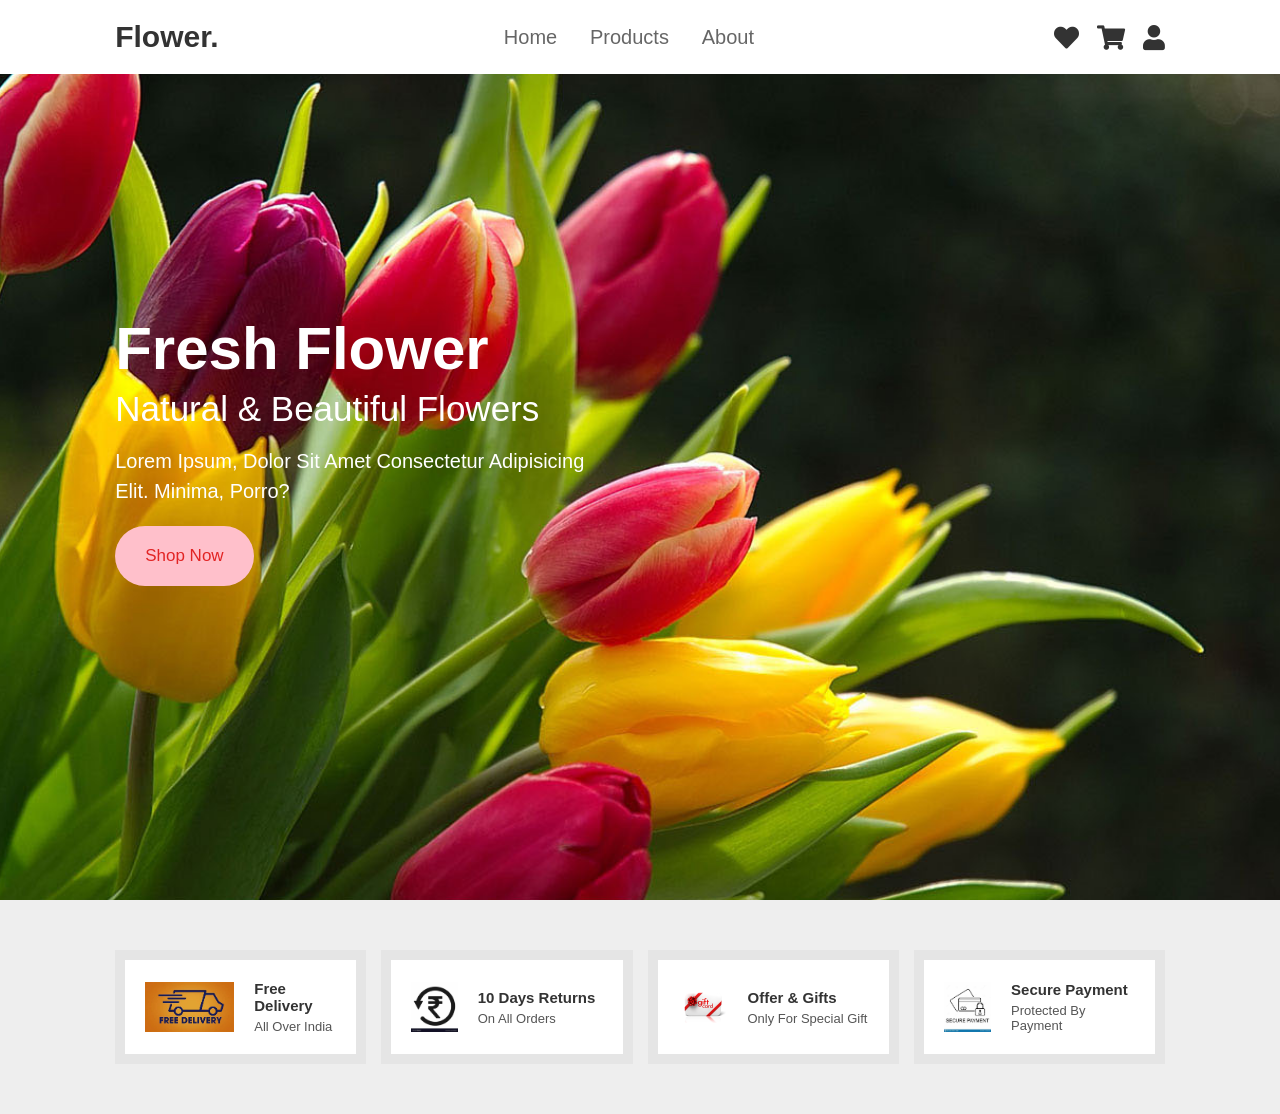
<file: index.html>
<!DOCTYPE html>
<html lang="en">
  <head>
    <meta charset="UTF-8" />
    <meta name="viewport" content="width=device-width, initial-scale=1.0" />
    <link
      rel="stylesheet"
      href="https://cdnjs.cloudflare.com/ajax/libs/font-awesome/5.15.3/css/all.min.css"
    />
    <!-- Google tag (gtag.js) -->
    <!-- Google tag (gtag.js) -->
    <script
      async
      src="https://www.googletagmanager.com/gtag/js?id=G-BZ69QVK7KV"
    ></script>
    <script>
      window.dataLayer = window.dataLayer || [];
      function gtag() {
        dataLayer.push(arguments);
      }
      gtag("js", new Date());

      gtag("config", "G-BZ69QVK7KV");
    </script>
    <link rel="stylesheet" href="style.css" />
    <title>Flower</title>
  </head>
  <body>
    <header>
      <input type="checkbox" name="" id="toggler" />
      <label for="toggler" class="fas fa-bars"></label>

      <a href="#" class="logo">Flower<span>.</span></a>

      <nav class="navbar">
        <a href="home.html">Home</a>
        <!-- <a href="about.html">About</a> -->
        <a href="product.html">Products</a>
        <a href="about.html">About</a>
        <!-- <a href="contact.html">Contact</a> -->
      </nav>
      <div class="icons">
        <a href="#" class="fas fa-heart"></a>
        <a href="#" class="fas fa-shopping-cart"></a>
        <a href="#" class="fas fa-user"></a>
      </div>
    </header>

    <section class="home" id="home">
      <div class="content">
        <h3>fresh flower</h3>
        <span>natural & beautiful flowers</span>
        <p>
          Lorem ipsum, dolor sit amet consectetur adipisicing elit. Minima,
          porro?
        </p>
        <a href="home.html" class="btn">shop now</a>
      </div>
    </section>

    <section class="icons-container">
      <div class="icons">
        <img src="images/Free Delivery.jpg" alt="" />
        <div class="info">
          <h3>Free Delivery</h3>
          <span>All Over India</span>
        </div>
      </div>

      <div class="icons">
        <img src="images/Money Return.jpg" alt="" />
        <div class="info">
          <h3>10 Days returns</h3>
          <span>On all orders</span>
        </div>
      </div>

      <div class="icons">
        <img src="images/Gift Card.png" alt="" />
        <div class="info">
          <h3>Offer & Gifts</h3>
          <span>Only for special gift</span>
        </div>
      </div>

      <div class="icons">
        <img src="images/Secure Payment.jpg" alt="" />
        <div class="info">
          <h3>Secure Payment</h3>
          <span>Protected by Payment</span>
        </div>
      </div>
    </section>
  </body>
</html>
</file>
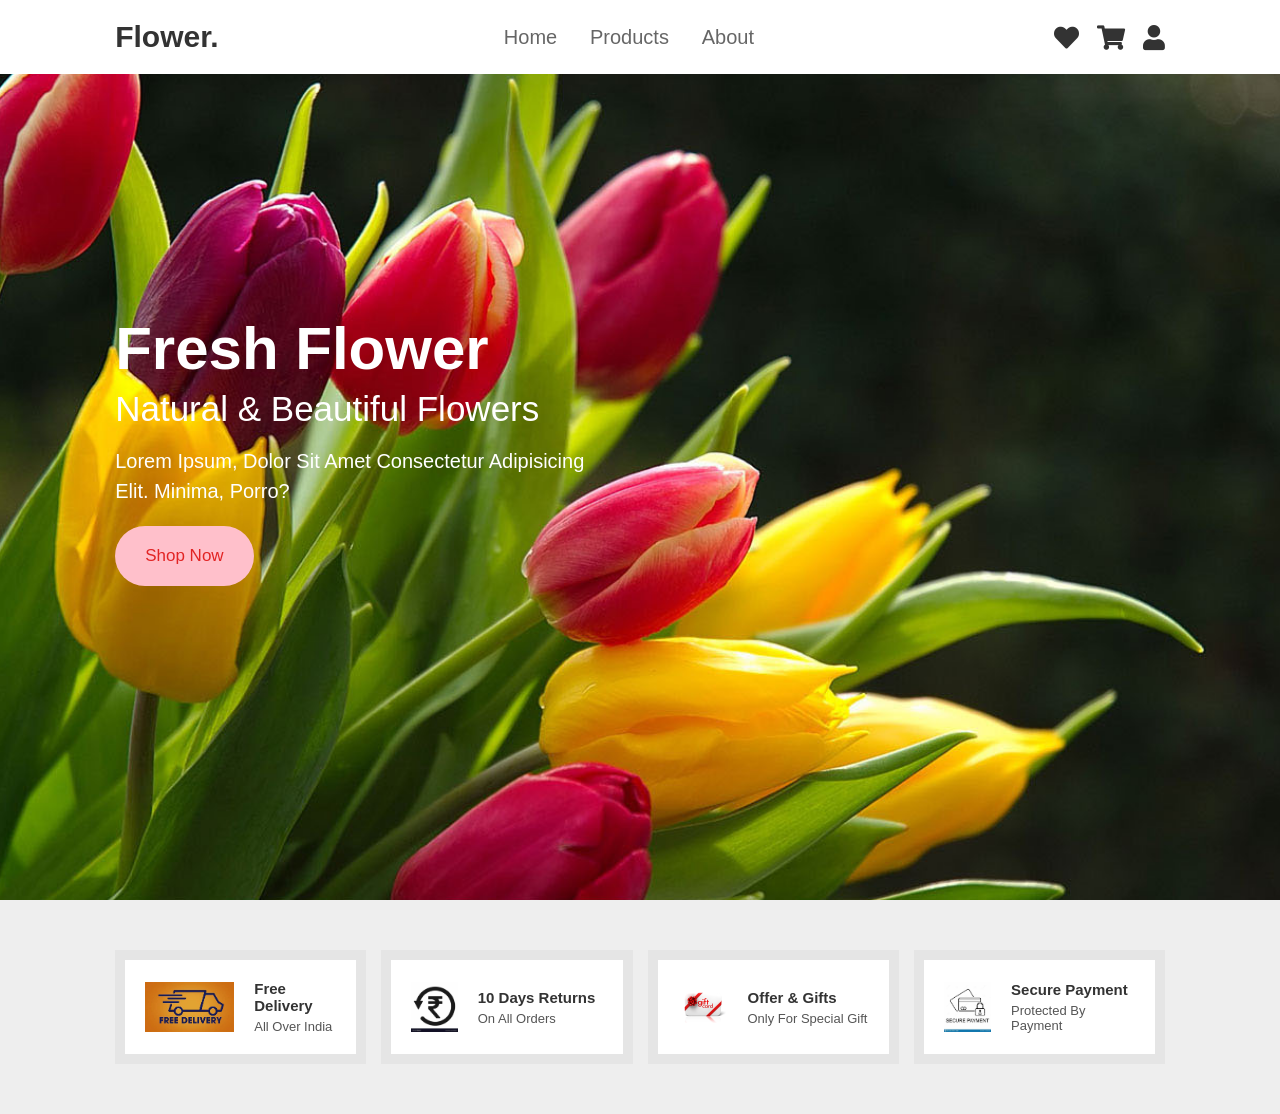
<file: home.html>
<!DOCTYPE html>
<html lang="en">
  <head>
    <meta charset="UTF-8" />
    <meta name="viewport" content="width=device-width, initial-scale=1.0" />
    <link
      rel="stylesheet"
      href="https://cdnjs.cloudflare.com/ajax/libs/font-awesome/5.15.3/css/all.min.css"
    />
    <!-- Google tag (gtag.js) -->
    <script
      async
      src="https://www.googletagmanager.com/gtag/js?id=G-QCX3G9KSPC"
    ></script>
    <script>
      window.dataLayer = window.dataLayer || [];
      function gtag() {
        dataLayer.push(arguments);
      }
      gtag("js", new Date());

      gtag("config", "G-QCX3G9KSPC");
    </script>
    <link rel="stylesheet" href="style.css" />
    <title>Flower</title>
  </head>
  <body>
    <header>
      <input type="checkbox" name="" id="toggler" />
      <label for="toggler" class="fas fa-bars"></label>

      <a href="#" class="logo">Flower<span>.</span></a>

      <nav class="navbar">
        <a href="home.html">Home</a>
        <!-- <a href="about.html">About</a> -->
        <a href="product.html">Products</a>
        <a href="about.html">About</a>
        <!-- <a href="contact.html">Contact</a> -->
      </nav>
      <div class="icons">
        <a href="#" class="fas fa-heart"></a>
        <a href="#" class="fas fa-shopping-cart"></a>
        <a href="#" class="fas fa-user"></a>
      </div>
    </header>

    <section class="home" id="home">
      <div class="content">
        <h3>fresh flower</h3>
        <span>natural & beautiful flowers</span>
        <p>
          Lorem ipsum, dolor sit amet consectetur adipisicing elit. Minima,
          porro?
        </p>
        <a href="home.html" class="btn">shop now</a>
      </div>
    </section>

    <section class="icons-container">
      <div class="icons">
        <img src="images/Free Delivery.jpg" alt="" />
        <div class="info">
          <h3>Free Delivery</h3>
          <span>All Over India</span>
        </div>
      </div>

      <div class="icons">
        <img src="images/Money Return.jpg" alt="" />
        <div class="info">
          <h3>10 Days returns</h3>
          <span>On all orders</span>
        </div>
      </div>

      <div class="icons">
        <img src="images/Gift Card.png" alt="" />
        <div class="info">
          <h3>Offer & Gifts</h3>
          <span>Only for special gift</span>
        </div>
      </div>

      <div class="icons">
        <img src="images/Secure Payment.jpg" alt="" />
        <div class="info">
          <h3>Secure Payment</h3>
          <span>Protected by Payment</span>
        </div>
      </div>
    </section>
  </body>
</html>
</file>
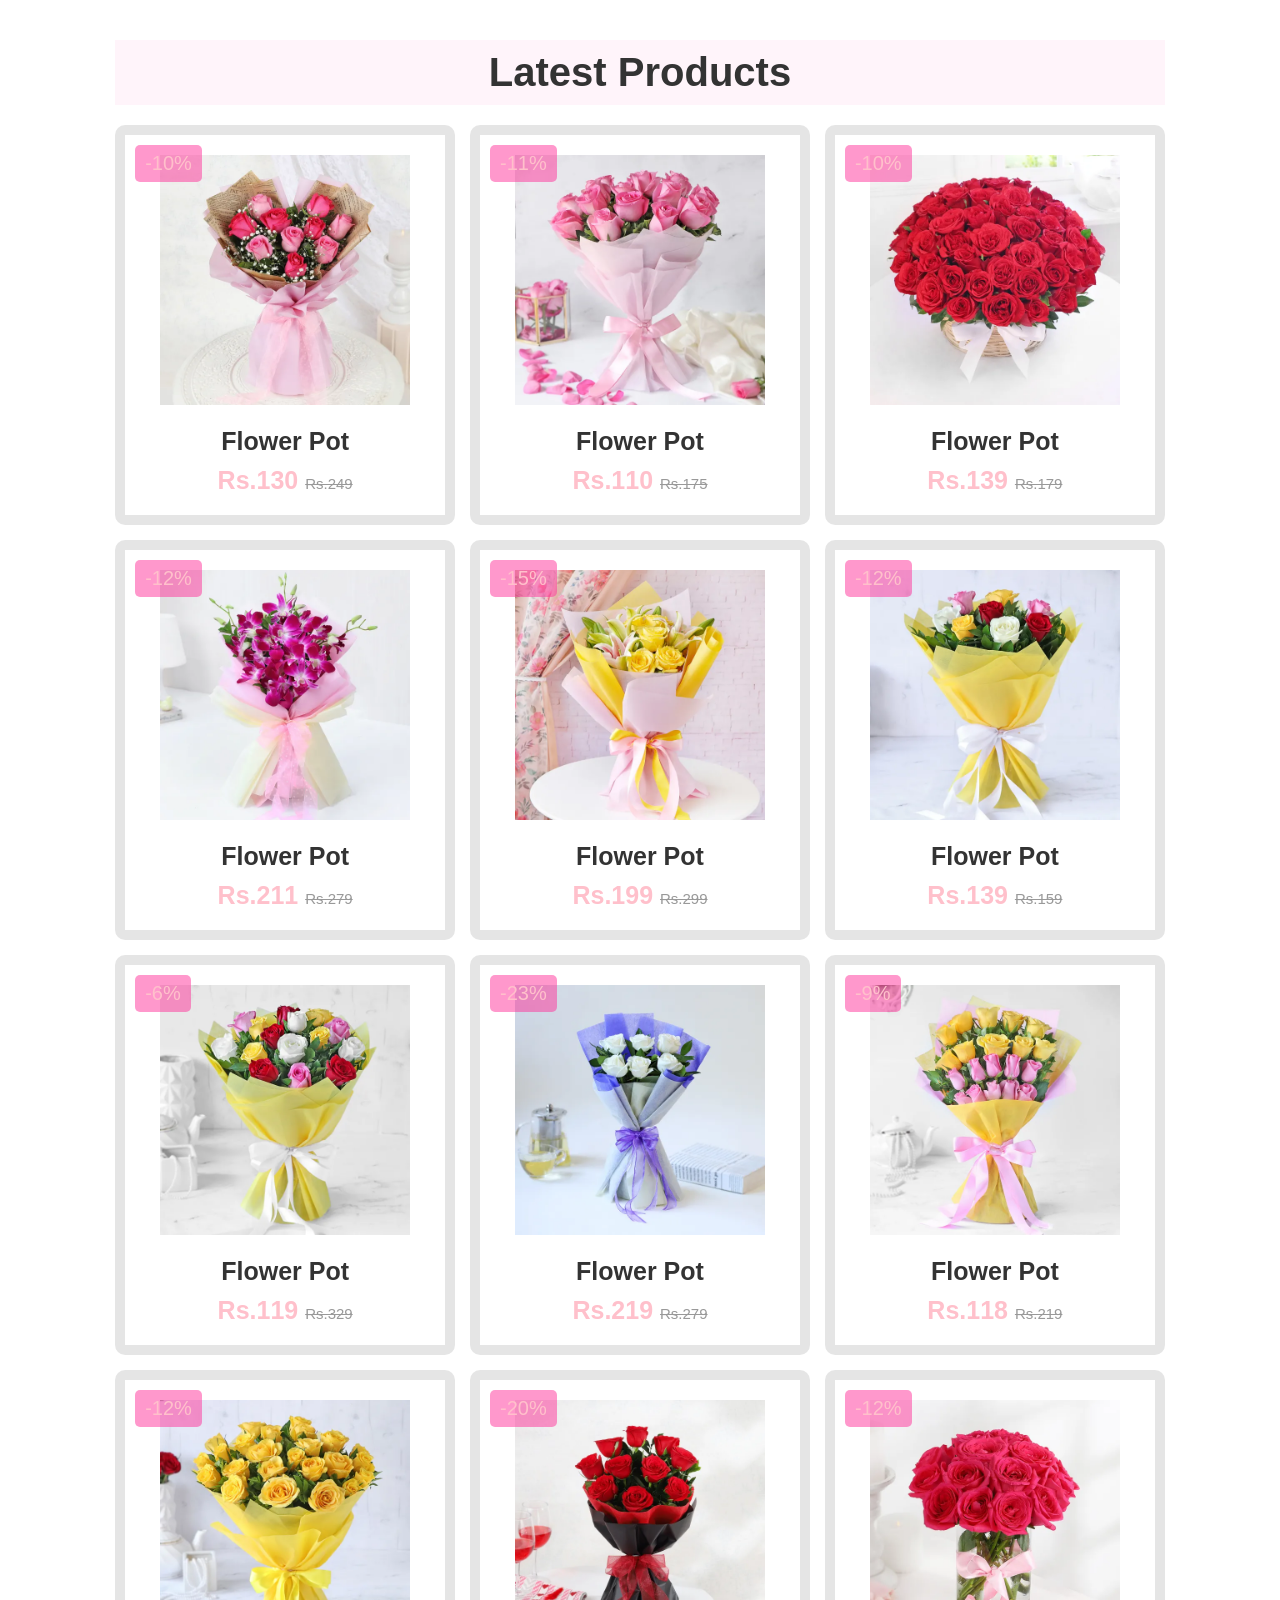
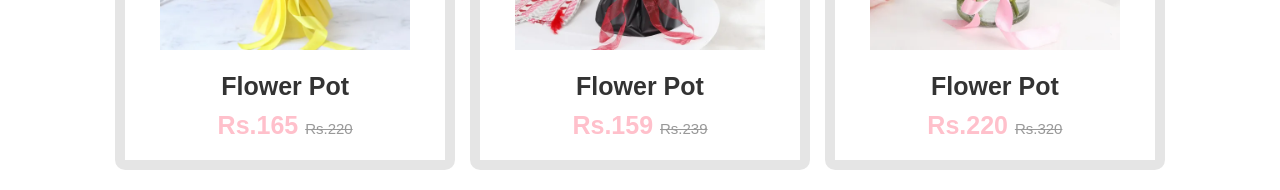
<file: product.html>
<!DOCTYPE html>
<html lang="en">
  <head>
    <meta charset="UTF-8" />
    <meta name="viewport" content="width=device-width, initial-scale=1.0" />
    <link
      rel="stylesheet"
      href="https://cdnjs.cloudflare.com/ajax/libs/font-awesome/5.15.3/css/all.min.css"
    />
    <!-- Google tag (gtag.js) -->
    <script
      async
      src="https://www.googletagmanager.com/gtag/js?id=G-BZ69QVK7KV"
    ></script>
    <script>
      window.dataLayer = window.dataLayer || [];
      function gtag() {
        dataLayer.push(arguments);
      }
      gtag("js", new Date());

      gtag("config", "G-BZ69QVK7KV");
    </script>
    <link rel="stylesheet" href="style.css" />
    <title>Document</title>
  </head>
  <body>
    <section class="products" id="products">
      <h1 class="heading">Latest <span>Products</span></h1>
      <div class="box-container">
        <div class="box">
          <span class="discount">-10%</span>
          <div class="image">
            <img src="images/image1.webp" alt="" />
            <div class="icons">
              <a href="#" class="fas fa-heart"></a>
              <a href="#" class="cart-btn">add to cart</a>
              <a href="#" class="fas fa-share"></a>
            </div>
          </div>
          <div class="content">
            <h3>flower pot</h3>
            <div class="price">Rs.130 <span>Rs.249</span></div>
          </div>
        </div>

        <div class="box">
          <span class="discount">-11%</span>
          <div class="image">
            <img src="images/image2.webp" alt="" />
            <div class="icons">
              <a href="#" class="fas fa-heart"></a>
              <a href="#" class="cart-btn">add to cart</a>
              <a href="#" class="fas fa-share"></a>
            </div>
          </div>
          <div class="content">
            <h3>flower pot</h3>
            <div class="price">Rs.110 <span>Rs.175</span></div>
          </div>
        </div>

        <div class="box">
          <span class="discount">-10%</span>
          <div class="image">
            <img src="images/image3.webp" alt="" />
            <div class="icons">
              <a href="#" class="fas fa-heart"></a>
              <a href="#" class="cart-btn">add to cart</a>
              <a href="#" class="fas fa-share"></a>
            </div>
          </div>
          <div class="content">
            <h3>flower pot</h3>
            <div class="price">Rs.139 <span>Rs.179</span></div>
          </div>
        </div>

        <div class="box">
          <span class="discount">-12%</span>
          <div class="image">
            <img src="images/image4.webp" alt="" />
            <div class="icons">
              <a href="#" class="fas fa-heart"></a>
              <a href="#" class="cart-btn">add to cart</a>
              <a href="#" class="fas fa-share"></a>
            </div>
          </div>
          <div class="content">
            <h3>flower pot</h3>
            <div class="price">Rs.211 <span>Rs.279</span></div>
          </div>
        </div>

        <div class="box">
          <span class="discount">-15%</span>
          <div class="image">
            <img src="images/image5.webp" alt="" />
            <div class="icons">
              <a href="#" class="fas fa-heart"></a>
              <a href="#" class="cart-btn">add to cart</a>
              <a href="#" class="fas fa-share"></a>
            </div>
          </div>
          <div class="content">
            <h3>flower pot</h3>
            <div class="price">Rs.199 <span>Rs.299</span></div>
          </div>
        </div>

        <div class="box">
          <span class="discount">-12%</span>
          <div class="image">
            <img src="images/image6.webp" alt="" />
            <div class="icons">
              <a href="#" class="fas fa-heart"></a>
              <a href="#" class="cart-btn">add to cart</a>
              <a href="#" class="fas fa-share"></a>
            </div>
          </div>
          <div class="content">
            <h3>flower pot</h3>
            <div class="price">Rs.139 <span>Rs.159</span></div>
          </div>
        </div>

        <div class="box">
          <span class="discount">-6%</span>
          <div class="image">
            <img src="images/image7.webp" alt="" />
            <div class="icons">
              <a href="#" class="fas fa-heart"></a>
              <a href="#" class="cart-btn">add to cart</a>
              <a href="#" class="fas fa-share"></a>
            </div>
          </div>
          <div class="content">
            <h3>flower pot</h3>
            <div class="price">Rs.119 <span>Rs.329</span></div>
          </div>
        </div>

        <div class="box">
          <span class="discount">-23%</span>
          <div class="image">
            <img src="images/image8.webp" alt="" />
            <div class="icons">
              <a href="#" class="fas fa-heart"></a>
              <a href="#" class="cart-btn">add to cart</a>
              <a href="#" class="fas fa-share"></a>
            </div>
          </div>
          <div class="content">
            <h3>flower pot</h3>
            <div class="price">Rs.219 <span>Rs.279</span></div>
          </div>
        </div>

        <div class="box">
          <span class="discount">-9%</span>
          <div class="image">
            <img src="images/image9.webp" alt="" />
            <div class="icons">
              <a href="#" class="fas fa-heart"></a>
              <a href="#" class="cart-btn">add to cart</a>
              <a href="#" class="fas fa-share"></a>
            </div>
          </div>
          <div class="content">
            <h3>flower pot</h3>
            <div class="price">Rs.118 <span>Rs.219</span></div>
          </div>
        </div>

        <div class="box">
          <span class="discount">-12%</span>
          <div class="image">
            <img src="images/image10.webp" alt="" />
            <div class="icons">
              <a href="#" class="fas fa-heart"></a>
              <a href="#" class="cart-btn">add to cart</a>
              <a href="#" class="fas fa-share"></a>
            </div>
          </div>
          <div class="content">
            <h3>flower pot</h3>
            <div class="price">Rs.165 <span>Rs.220</span></div>
          </div>
        </div>

        <div class="box">
          <span class="discount">-20%</span>
          <div class="image">
            <img src="images/image11.webp" alt="" />
            <div class="icons">
              <a href="#" class="fas fa-heart"></a>
              <a href="#" class="cart-btn">add to cart</a>
              <a href="#" class="fas fa-share"></a>
            </div>
          </div>
          <div class="content">
            <h3>flower pot</h3>
            <div class="price">Rs.159 <span>Rs.239</span></div>
          </div>
        </div>

        <div class="box">
          <span class="discount">-12%</span>
          <div class="image">
            <img src="images/image12.webp" alt="" />
            <div class="icons">
              <a href="#" class="fas fa-heart"></a>
              <a href="#" class="cart-btn">add to cart</a>
              <a href="#" class="fas fa-share"></a>
            </div>
          </div>
          <div class="content">
            <h3>flower pot</h3>
            <div class="price">Rs.220 <span>Rs.320</span></div>
          </div>
        </div>
      </div>
    </section>
  </body>
</html>
</file>
<file: style.css>
:root{color: pink;}*{margin: 0;padding: 0;box-sizing: border-box;font-family: Verdana, Geneva, Tahoma, sans-serif;outline: none;border: none;text-decoration: none;text-transform: capitalize;transition: 1ms linear;}html{font-size: 62.5%;scroll-behavior:smooth;scroll-padding-top: 6rem;overflow:auto;}section{padding: 2rem 9%;}.heading{text-align: center;font-size: 4rem;color: #333;padding: 1rem;margin: 2rem 0;background: rgba(255, 51, 153, .05);}.heading span{color: var(--pink);}.btn{display: inline-block;margin-top: 1rem;border-radius: 5rem;background: pink;color: rgb(226, 36, 36);padding: 2rem 3rem;cursor: pointer;font-size: 1.7rem;}.btn:hover{background: var(--pink);}header{position: fixed;top: 0;left: 0;right: 0;background: #fff;padding: 2rem 9%;display: flex;align-items: center;justify-content: space-between;z-index: 1000;box-shadow: 0.5rem 1 rem rgba(0,0,0,.1);}header .logo{font-size: 3rem;color: #333;font-weight: bolder;}header .logo span{color: var(--pink);}header .navbar a{font-size: 2rem;padding: 0 1.5rem;color: #666;}.home .content h3{font: 5rem;}.home .content span{font: 5rem;}header .navbar a:hover{color: var(--pink);}header .icons a{font-size: 2.5rem;color: #333;margin-left: 1.5rem;}header .icons a:hover{color:pink;}header #toggler{display: none;}header .fa-bars{font-size: 3rem;color: #333;border-radius: 5rem;padding: 2rem 1.5rem;display: none;}.home{display: flex;align-items: center;min-height: 100vh;background-image: url(/images/Background\ image.jpg);background-size: cover;background-position: center;}.home .content{max-width: 50rem;}.home .content h3{font-size: 6rem;color: white;}.home .content span{font-size: 3.5rem;color: white;padding: 1rem 0;line-height: 1.5;}.home .content p{font-size: 2rem;color: white;padding: 1rem 0;line-height: 1.5;}.about .row{display: flex;align-items: center;gap: 2rem;flex-wrap: wrap;padding: 2rem 0;padding-bottom: 3rem;}.about .row .video-container{flex: 1 1 40rem;position: relative;}.about .row .video-container video{width: 100%;border: 1.5rem solid #fff;border-radius: 5rem;box-shadow: 0.5rem 1rem rgba(0,0,0,.1);height: 100%;object-fit: cover;}.about .row .video-container h3{position: absolute;top: 50%;transform: translateY(-50%);font-size: 3rem;background: #fff;width: 100%;padding: 1rem 2rem;text-align: center;mix-blend-mode: screen;}.about .row .content{flex: 1 1 40rem;}.about .row .content h3{font-size: 3rem;color: #333;}.about .row .content p{font-size: 1.5rem;color: #999;padding: 5rem 0;padding-top: 1rem;line-height: 1.5rem;}.icons-container{background: #eee;display: flex;flex-wrap: wrap;gap: 1.5rem;padding-top: 5rem;padding-bottom: 5rem;}.icons-container .icons{background: #fff;border: 1rem solid rgba(0, 0, 0, .1);padding: 2rem;display: flex;align-items: center;flex: 1 1 25rem;}.icons-container .icons img{height: 5rem;margin-right: 2rem;}.icons-container .icons h3{color: #333;padding-bottom: 0.5rem;font-size: 1.5rem;}.icons-container .icons span{color: #555;font-size: 1.3rem;}.products .box-container{display: flex;flex-wrap: wrap;gap: 1.5rem;}.products .box-container .box{flex: 1 1 30rem;border-radius: 1rem;border: 1rem solid rgba(0, 0, 0, .1);position: relative;}.products .box-container .box .discount{position: absolute;top: 1rem;left: 1rem;padding: 0.7rem 1rem;font-size: 2rem;color: var(--pink);background: rgba(255, 51, 153, .5);z-index: 1;border-radius: .5rem;}.products .box-container .box .image{position: relative;text-align: center;padding-top: 2rem;overflow: hidden;}.products .box-container .box .image img{height: 25rem;width: 25rem;}.products .box-container .box:hover .image img{transform: scale(1.1);}.products .box-container .box .image .icons{position: absolute;bottom: -7rem;left: 0;right: 0;display: flex;}.products .box-container .box:hover .image .icons{bottom: 0;}.products .box-container .box .image .icons a{height: 5rem;line-height: 5rem;font-size: 2rem;width: 50%;background: var(--pink);color: #fff;}.products .box-container .box .image .icons .cart-btn{border-left: .1rem solid #fff7;border-right: .1rem solid #fff7;width: 100%;}.products .box-container .box .image .icons a:hover{background: #333;}.products .box-container .box .content{padding: 2rem;text-align: center;}.products .box-container .box .content h3{font-size: 2.5rem;color: #333;}.products .box-container .box .content .price{font-size: 2.5rem;color: var(--pink);font-weight: bolder;padding-top: 1rem;}.products .box-container .box .content .price span{font-size: 1.5rem;color: #999;font-weight: lighter;text-decoration: line-through;}.review .box-container{display: flex;flex-wrap: wrap;gap: 1.5rem;}.review .box-container .box{flex: 1 1 30rem;box-shadow: .5rem 1.5rem rgba(0, 0, 0, .1);border-radius: .5rem;padding: 3rem 0.2rem;position: relative;border: 1rem solid rgba(0, 0, 0, .1);}.review .box-container .box .fa-quote-right{position: absolute;bottom: 3rem;right: 3rem;font-size: 6rem;color: #eee;}.review .box-container .box .stars i{color: var(--pink);font-size: 2rem;}.review .box-container .box p{color: #999;font-size: 1.5rem;line-height: 1.5rem;padding-top: 2rem;}.review .box-container .box .user{display: flex;align-items: center;padding-top: 2rem;}.review .box-container .box .user img{height: 6rem;width: 6rem;border-radius: 50%;object-fit: cover;margin-right: 1rem;}.review .box-container .box .user h3{font-size: 2rem;color: #333;}.review .box-container .box .user span{font-size: 1.5rem;color: #999;}.contact .row{display: flex;flex-wrap: wrap;gap: 1.5rem;text-align: center;}.contact .row form{flex: 1 1 40rem;padding: 2rem 2.5rem;box-shadow: .5rem 1.5rem rgba(0, 0, 0, .1);border: 1rem solid rgba(0, 0, 0, .1);background: #fff;border-radius: .5rem;}.contact .row .image{flex: 1 1 40rem;}.contact .row .image img{width: 100%;}.contact .row form .box{padding: 1rem;font-size: 1.7rem;color: #333;text-transform: none;border: 1rem solid rgba(0, 0, 0, .1);border-radius: .7rem;margin: 0.7rem 0;width: 100%;}.contact .row form .box:focus{border-color: var(--pink);}.contact .row form textarea{height: 15rem;resize: none;}.footer .box-container{display: flex;flex-wrap: wrap;gap: 1.5rem;}.footer .box-container .box{flex: 1 1 25rem;}.footer .box-container .box h3{color: #333;font-size: 2.5rem;padding: 1rem 0;}.footer .box-container .box a{display: block;color: #666;font-size: 2.5rem;padding: 1rem 0;}.footer .box-container .box a:hover{color: var(--pink);text-decoration: underline;}.footer .box-container .box img{margin-top: 1rem;}.footer .credit{text-align: center;padding: 1.5rem;margin-top: 1.5rem;padding-top: 2.5rem;font-size: 2rem;color: #333;border-top: 1rem solid rgba(0, 0, 0, .1);}.footer .credit span{color: var(--pink);}@media (max-width:991px){html{font-size: 55%;}header{padding: 2rem;}section{padding: 2rem;}.home{background-position: left;}}@media (max-width:768px){header .fa-bars{display: block;}header .navbar{position: absolute;top: 100%;left: 0;right: 0;background: #eee;border-top: 1rem solid rgba(0,0,0,.1);clip-path: polygon(0 0,100% 0,100% 0,0 0);}header .navbar a{margin: 1.5rem;padding: 1.5rem;background: #fff;border: 1rem solid rgba(0, 0, 0, .1);display: block;}.home .content h3{font-size: 2rem;}.home .content span{font-size: 1.7rem;}}header #toggler:checked ~ .navbar{clip-path: polygon(0 0,100% 0,100% 100%,0% 100%);}@media(max-width:450px){html{font-size:50%;}.heading{font-size: 3rem;}}
</file>
